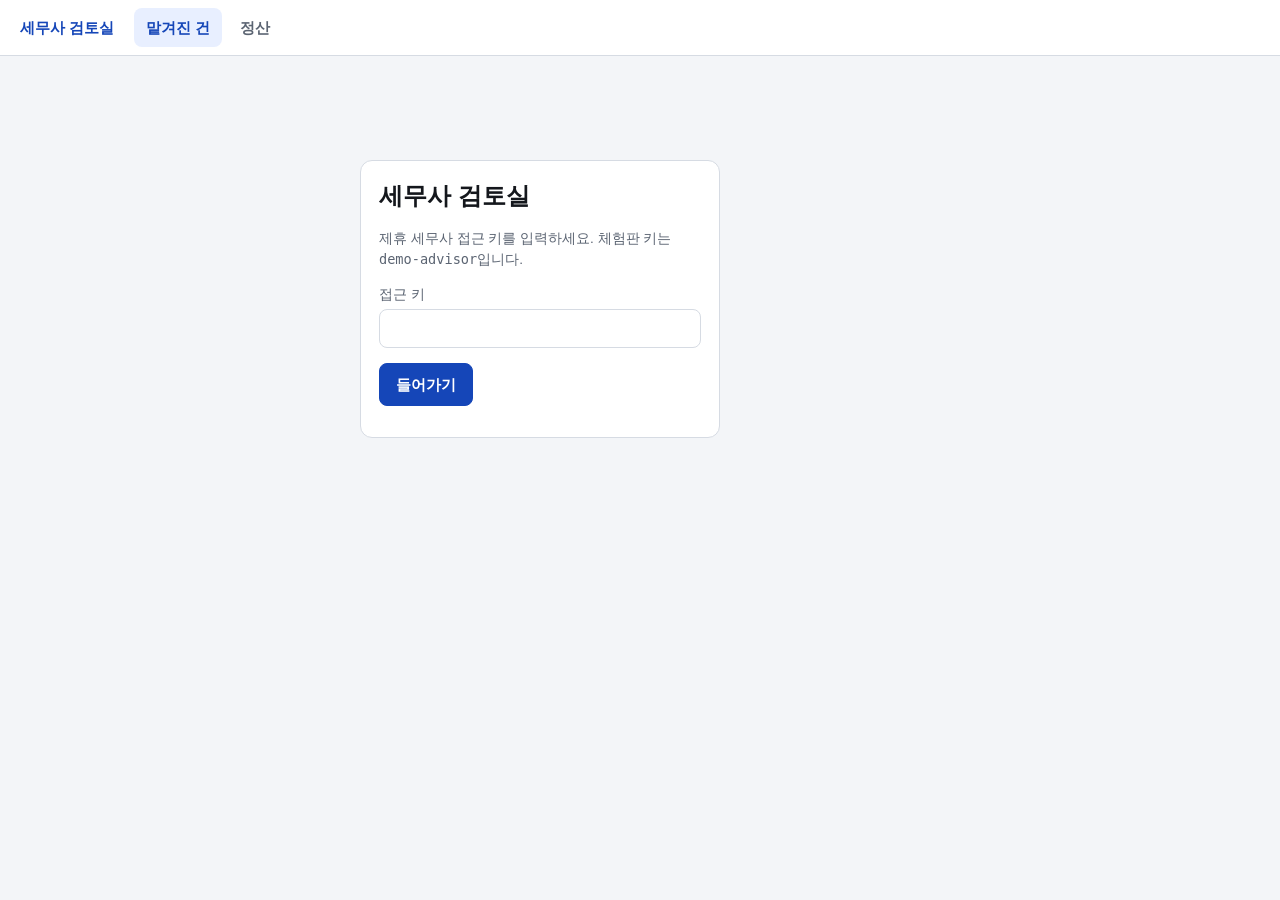
<file: frontend/advisor.html>
<!doctype html>
<html lang="ko">
<head>
  <meta charset="utf-8">
  <meta name="viewport" content="width=device-width, initial-scale=1">
  <title>세무사 검토실</title>
  <link rel="stylesheet" href="advisor.css">
</head>
<body>
  <header class="bar">
    <b class="brand">세무사 검토실</b>
    <nav>
      <button type="button" class="tab" data-tab="cases" aria-pressed="true">맡겨진 건</button>
      <button type="button" class="tab" data-tab="billing" aria-pressed="false">정산</button>
    </nav>
    <span class="who" id="who"></span>
  </header>
  <div class="layout" id="layout">
    <aside class="list" id="list" aria-label="맡겨진 건 목록"></aside>
    <main class="detail" id="detail" tabindex="-1"></main>
  </div>
  <div class="toast" id="toast" role="status" aria-live="polite" hidden></div>
  <script src="advisor.js"></script>
</body>
</html>
</file>
<file: frontend/advisor.css>
:root {
  --primary: #1546b8; --primary-soft: #e8efff; --bg: #f3f5f8; --card: #fff; --text: #14171c;
  --muted: #5b6472; --line: #d6dbe3; --ok: #0f7a3d; --ok-soft: #e3f5ea; --warn: #9a5b00; --warn-soft: #fff3dc;
  --danger: #b42318; --danger-soft: #fdecea;
}
* { box-sizing: border-box; }
body { margin: 0; background: var(--bg); color: var(--text); font: 15px/1.55 -apple-system, "Apple SD Gothic Neo", "Pretendard", "Noto Sans KR", sans-serif; }
button, input, select, textarea { font: inherit; }
.bar { display: flex; align-items: center; gap: 20px; padding: 0 20px; height: 56px; background: var(--card); border-bottom: 1px solid var(--line); position: sticky; top: 0; z-index: 5; }
.brand { color: var(--primary); }
.bar nav { display: flex; gap: 6px; }
.tab { border: 0; background: none; padding: 8px 12px; border-radius: 8px; cursor: pointer; color: var(--muted); font-weight: 600; }
.tab[aria-pressed=true] { background: var(--primary-soft); color: var(--primary); }
.who { margin-left: auto; color: var(--muted); font-size: .9rem; }
.layout { display: grid; grid-template-columns: 320px 1fr; min-height: calc(100vh - 56px); }
.layout.wide { grid-template-columns: 1fr; }
.layout.wide .list { display: none; }
.list { border-right: 1px solid var(--line); background: var(--card); overflow-y: auto; max-height: calc(100vh - 56px); position: sticky; top: 56px; }
.row { display: block; width: 100%; text-align: left; border: 0; border-bottom: 1px solid var(--line); background: none; padding: 14px 16px; cursor: pointer; }
.row[aria-current=true] { background: var(--primary-soft); }
.row .top { display: flex; justify-content: space-between; gap: 8px; }
.row .sub { color: var(--muted); font-size: .85rem; margin-top: 2px; }
.empty { padding: 24px 16px; color: var(--muted); }
.detail { padding: 24px 28px 80px; max-width: 1080px; }
h1 { font-size: 1.5rem; margin: 0 0 4px; }
h2 { font-size: 1.1rem; margin: 28px 0 10px; }
h3 { font-size: 1rem; margin: 0; }
.muted { color: var(--muted); }
.small { font-size: .85rem; }
.card { background: var(--card); border: 1px solid var(--line); border-radius: 12px; padding: 16px 18px; margin-bottom: 12px; }
.grid2 { display: grid; grid-template-columns: 1fr 1fr; gap: 12px; }
.badge { display: inline-block; padding: 2px 8px; border-radius: 999px; font-size: .78rem; font-weight: 700; background: var(--primary-soft); color: var(--primary); white-space: nowrap; }
.badge.ok { background: var(--ok-soft); color: var(--ok); }
.badge.warn { background: var(--warn-soft); color: var(--warn); }
.badge.danger { background: var(--danger-soft); color: var(--danger); }
.badge.gray { background: #eceff3; color: var(--muted); }
dl.kv { display: grid; grid-template-columns: max-content 1fr; gap: 4px 14px; margin: 0; }
dl.kv dt { color: var(--muted); }
dl.kv dd { margin: 0; }
table { width: 100%; border-collapse: collapse; font-size: .9rem; }
th, td { text-align: left; padding: 8px 10px; border-bottom: 1px solid var(--line); vertical-align: top; }
th { color: var(--muted); font-weight: 600; background: #fafbfc; }
td.num, th.num { text-align: right; font-variant-numeric: tabular-nums; }
.item { border-left: 4px solid var(--line); }
.item.채택 { border-left-color: var(--ok); }
.item.보류 { border-left-color: var(--warn); }
.item.제외 { border-left-color: var(--line); opacity: .75; }
.item .head { display: flex; gap: 8px; align-items: center; flex-wrap: wrap; margin-bottom: 8px; }
.item .head h3 { margin-right: auto; }
.item ul { margin: 4px 0 0; padding-left: 18px; }
.item .cols { display: grid; grid-template-columns: repeat(3, 1fr); gap: 12px; margin-top: 10px; }
.item .label { font-size: .8rem; color: var(--muted); font-weight: 700; }
.controls { display: flex; gap: 12px; align-items: end; flex-wrap: wrap; margin-top: 14px; padding-top: 12px; border-top: 1px dashed var(--line); }
.seg { display: inline-flex; border: 1px solid var(--line); border-radius: 8px; overflow: hidden; }
.seg button { border: 0; background: var(--card); padding: 7px 14px; cursor: pointer; }
.seg button + button { border-left: 1px solid var(--line); }
.seg button[aria-pressed=true] { background: var(--primary); color: #fff; }
label.f { display: grid; gap: 4px; font-size: .85rem; color: var(--muted); }
input[type=text], input[type=number], input[type=date], input[type=password], textarea, select {
  border: 1px solid var(--line); border-radius: 8px; padding: 8px 10px; background: var(--card); color: var(--text);
}
textarea { width: 100%; min-height: 120px; resize: vertical; }
textarea.tall { min-height: 220px; font-family: inherit; }
.btn { border: 1px solid var(--primary); background: var(--primary); color: #fff; border-radius: 8px; padding: 9px 16px; font-weight: 700; cursor: pointer; }
.btn.secondary { background: var(--card); color: var(--primary); }
.btn.danger { background: var(--danger); border-color: var(--danger); }
.btn:disabled { opacity: .5; cursor: not-allowed; }
.actions { display: flex; gap: 10px; flex-wrap: wrap; position: sticky; bottom: 0; background: linear-gradient(to top, var(--bg) 70%, transparent); padding: 16px 0; }
.alert { background: var(--warn-soft); color: var(--warn); border-radius: 8px; padding: 10px 12px; margin: 10px 0; }
.alert.err { background: var(--danger-soft); color: var(--danger); }
.stat { font-size: 1.6rem; font-weight: 800; }
.login { max-width: 360px; margin: 80px auto; }
.toast { position: fixed; left: 50%; bottom: 24px; transform: translateX(-50%); background: #14171c; color: #fff; padding: 10px 16px; border-radius: 8px; z-index: 10; }
@media (max-width: 820px) {
  .layout { grid-template-columns: 1fr; }
  .list { position: static; max-height: 280px; border-right: 0; border-bottom: 1px solid var(--line); }
  .grid2, .item .cols { grid-template-columns: 1fr; }
  .detail { padding: 16px; }
}
</file>
